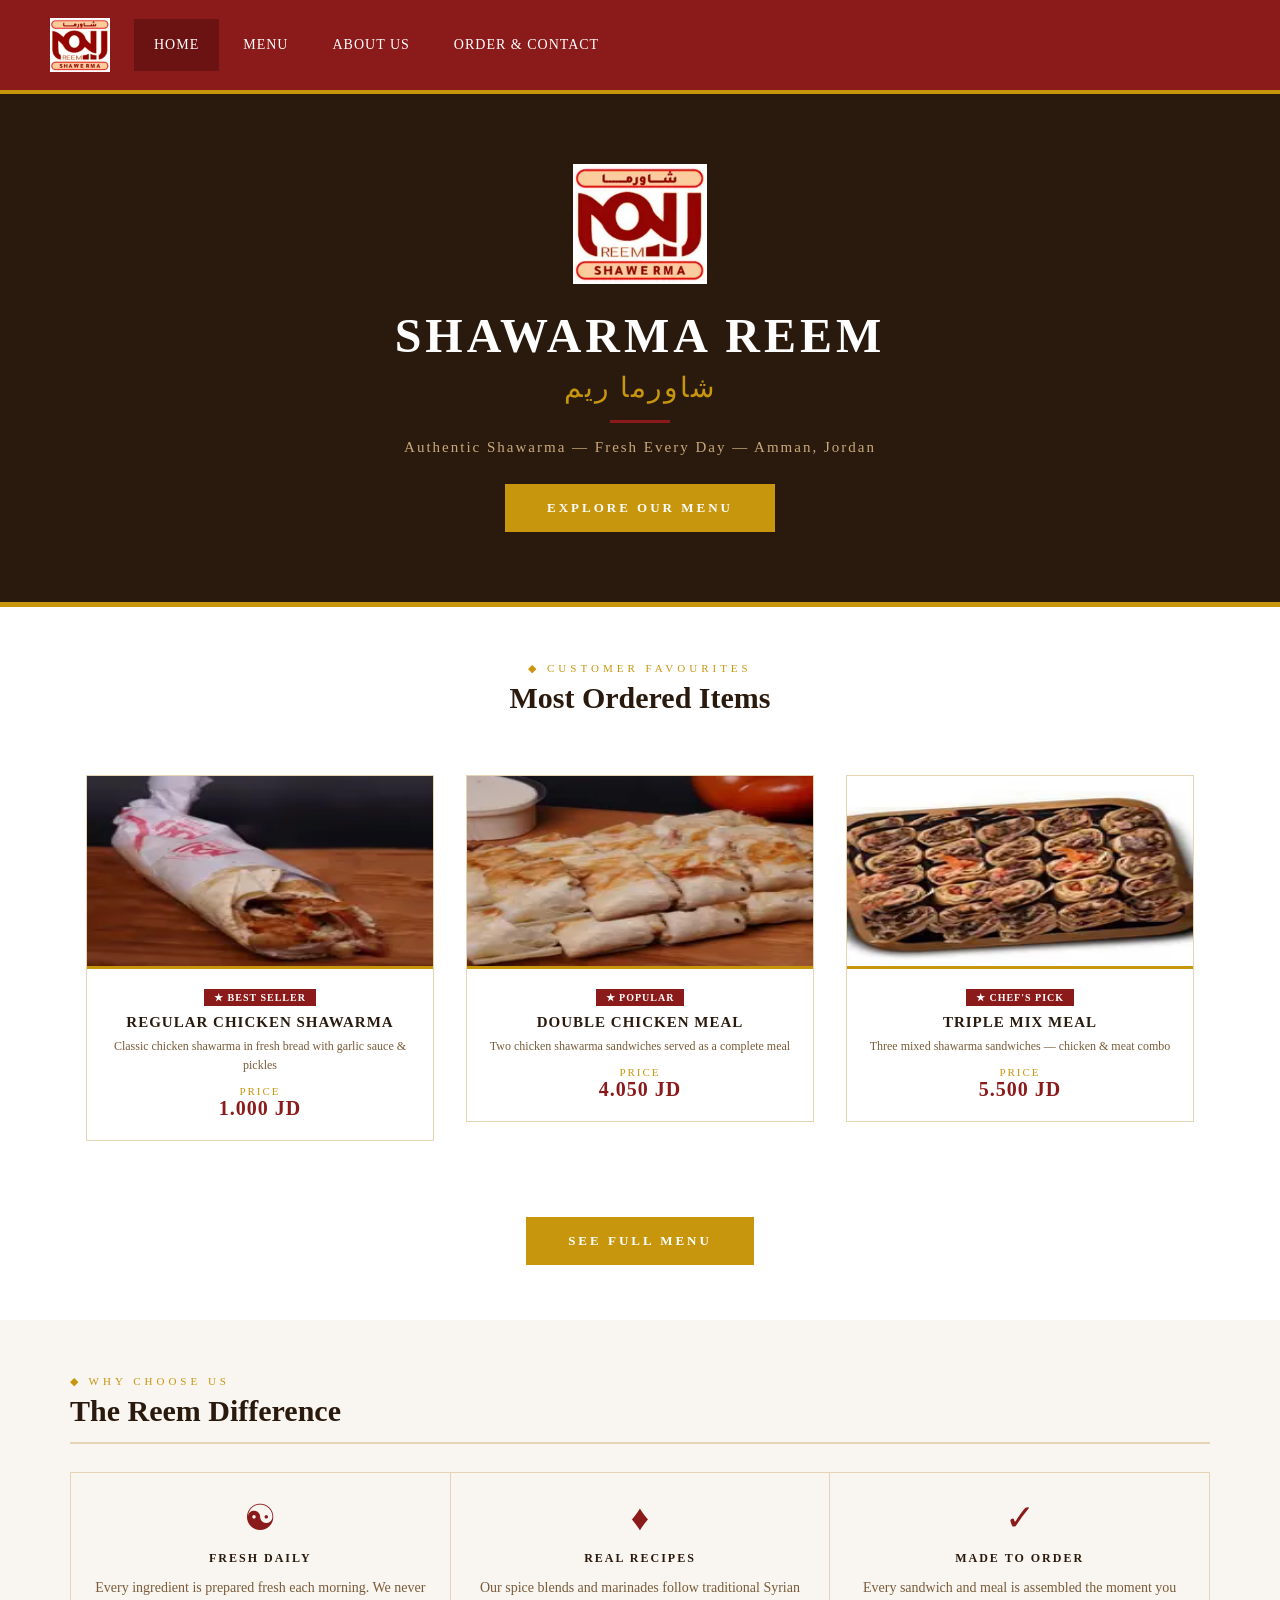
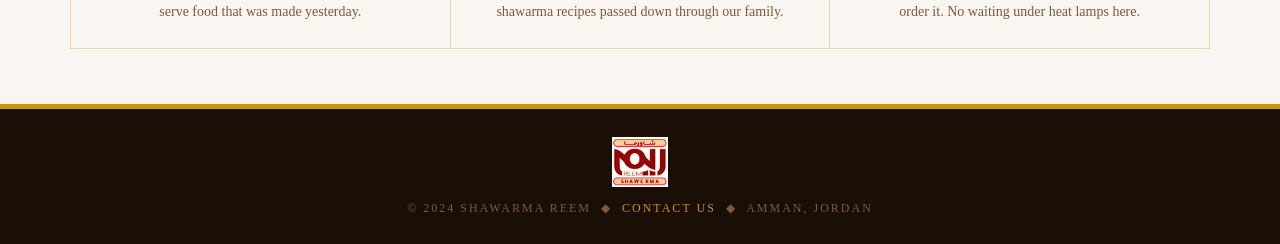
<file: index.html>
<!doctype html>
<html>
  <head>
    <title>Shawarma Reem &mdash; Home</title>
    <link rel="stylesheet" type="text/css" href="styles.css" />
    <link rel="icon" type="image/jpeg" href="images/Title_Logo.jpg" />
  </head>
  <body>
    <!-- NAVBAR -->
    <div id="navbar">
      <ul>
        <li>
          <a href="index.html" class="nav-logo-wrap">
            <img src="images/Shawerma_Reem.webp" alt="Shawarma Reem Logo" />
          </a>
        </li>
        <li><a href="index.html" class="nav-active">Home</a></li>
        <li><a href="menu.html">Menu</a></li>
        <li><a href="about.html">About Us</a></li>
        <li><a href="contact.html">Order &amp; Contact</a></li>
      </ul>
    </div>

    <!-- HERO -->
    <div id="hero">
      <img src="images/Shawerma_Reem.webp" alt="Shawarma Reem Logo" />
      <h1>Shawarma Reem</h1>
      <p class="hero-arabic">شاورما ريم</p>
      <hr class="red-hr" />
      <p class="hero-tagline">
        Authentic Shawarma &mdash; Fresh Every Day &mdash; Amman, Jordan
      </p>
      <a href="menu.html" class="hero-btn">Explore Our Menu</a>
    </div>

    <!-- FEATURED ITEMS -->
    <div class="section-alt">
      <p class="section-label" style="text-align: center">
        &#9670; Customer Favourites
      </p>
      <h2
        class="section-heading"
        style="text-align: center; border: none; margin-bottom: 30px"
      >
        Most Ordered Items
      </h2>

      <table class="menu-grid">
        <tr>
          <!-- Card 1 -->
          <td>
            <div class="card">
              <img
                src="images/Regular_chicken_Shawarma_Sandwich.webp"
                alt="Regular Chicken Shawarma Sandwich"
              />
              <div class="card-body">
                <p class="badge-best">&#9733; Best Seller</p>
                <p class="card-name">Regular Chicken Shawarma</p>
                <p class="card-desc">
                  Classic chicken shawarma in fresh bread with garlic sauce
                  &amp; pickles
                </p>
                <p class="card-price-label">Price</p>
                <p class="card-price">1.000 JD</p>
              </div>
            </div>
          </td>
          <!-- Card 2 -->
          <td>
            <div class="card">
              <img
                src="images/Double_chicken_Meal.webp"
                alt="Double Chicken Meal"
              />
              <div class="card-body">
                <p class="badge-best">&#9733; Popular</p>
                <p class="card-name">Double Chicken Meal</p>
                <p class="card-desc">
                  Two chicken shawarma sandwiches served as a complete meal
                </p>
                <p class="card-price-label">Price</p>
                <p class="card-price">4.050 JD</p>
              </div>
            </div>
          </td>
          <!-- Card 3 -->
          <td>
            <div class="card">
              <img src="images/Triple_Mix_Meal.webp" alt="Triple Mix Meal" />
              <div class="card-body">
                <p class="badge-best">&#9733; Chef&apos;s Pick</p>
                <p class="card-name">Triple Mix Meal</p>
                <p class="card-desc">
                  Three mixed shawarma sandwiches &mdash; chicken &amp; meat
                  combo
                </p>
                <p class="card-price-label">Price</p>
                <p class="card-price">5.500 JD</p>
              </div>
            </div>
          </td>
        </tr>
      </table>

      <p style="text-align: center; margin-top: 32px">
        <a href="menu.html" class="hero-btn">See Full Menu</a>
      </p>
    </div>

    <!-- WHY REEM -->
    <div class="section">
      <p class="section-label">&#9670; Why Choose Us</p>
      <h2 class="section-heading">The Reem Difference</h2>

      <table style="width: 100%; border-collapse: collapse">
        <tr>
          <td
            style="
              width: 33%;
              padding: 24px;
              text-align: center;
              border: 1px solid #e5d5b5;
              vertical-align: top;
            "
          >
            <p style="font-size: 36px; color: #8b1a1a; margin-bottom: 12px">
              &#9775;
            </p>
            <p
              style="
                font-size: 12px;
                letter-spacing: 2px;
                text-transform: uppercase;
                color: #2a1a0e;
                font-weight: bold;
                margin-bottom: 10px;
              "
            >
              Fresh Daily
            </p>
            <p style="font-size: 14px; color: #7a5c3a; line-height: 1.7">
              Every ingredient is prepared fresh each morning. We never serve
              food that was made yesterday.
            </p>
          </td>
          <td
            style="
              width: 33%;
              padding: 24px;
              text-align: center;
              border: 1px solid #e5d5b5;
              vertical-align: top;
            "
          >
            <p style="font-size: 36px; color: #8b1a1a; margin-bottom: 12px">
              &#9830;
            </p>
            <p
              style="
                font-size: 12px;
                letter-spacing: 2px;
                text-transform: uppercase;
                color: #2a1a0e;
                font-weight: bold;
                margin-bottom: 10px;
              "
            >
              Real Recipes
            </p>
            <p style="font-size: 14px; color: #7a5c3a; line-height: 1.7">
              Our spice blends and marinades follow traditional Syrian shawarma
              recipes passed down through our family.
            </p>
          </td>
          <td
            style="
              width: 33%;
              padding: 24px;
              text-align: center;
              border: 1px solid #e5d5b5;
              vertical-align: top;
            "
          >
            <p style="font-size: 36px; color: #8b1a1a; margin-bottom: 12px">
              &#10003;
            </p>
            <p
              style="
                font-size: 12px;
                letter-spacing: 2px;
                text-transform: uppercase;
                color: #2a1a0e;
                font-weight: bold;
                margin-bottom: 10px;
              "
            >
              Made to Order
            </p>
            <p style="font-size: 14px; color: #7a5c3a; line-height: 1.7">
              Every sandwich and meal is assembled the moment you order it. No
              waiting under heat lamps here.
            </p>
          </td>
        </tr>
      </table>
    </div>

    <!-- FOOTER -->
    <div id="footer">
      <img src="images/Shawerma_Reem.webp" alt="Shawarma Reem Logo" /><br />
      <p>
        &copy; 2024 Shawarma Reem &nbsp;&#9670;&nbsp;
        <a href="contact.html">Contact Us</a> &nbsp;&#9670;&nbsp; Amman, Jordan
      </p>
    </div>
  </body>
</html>
</file>
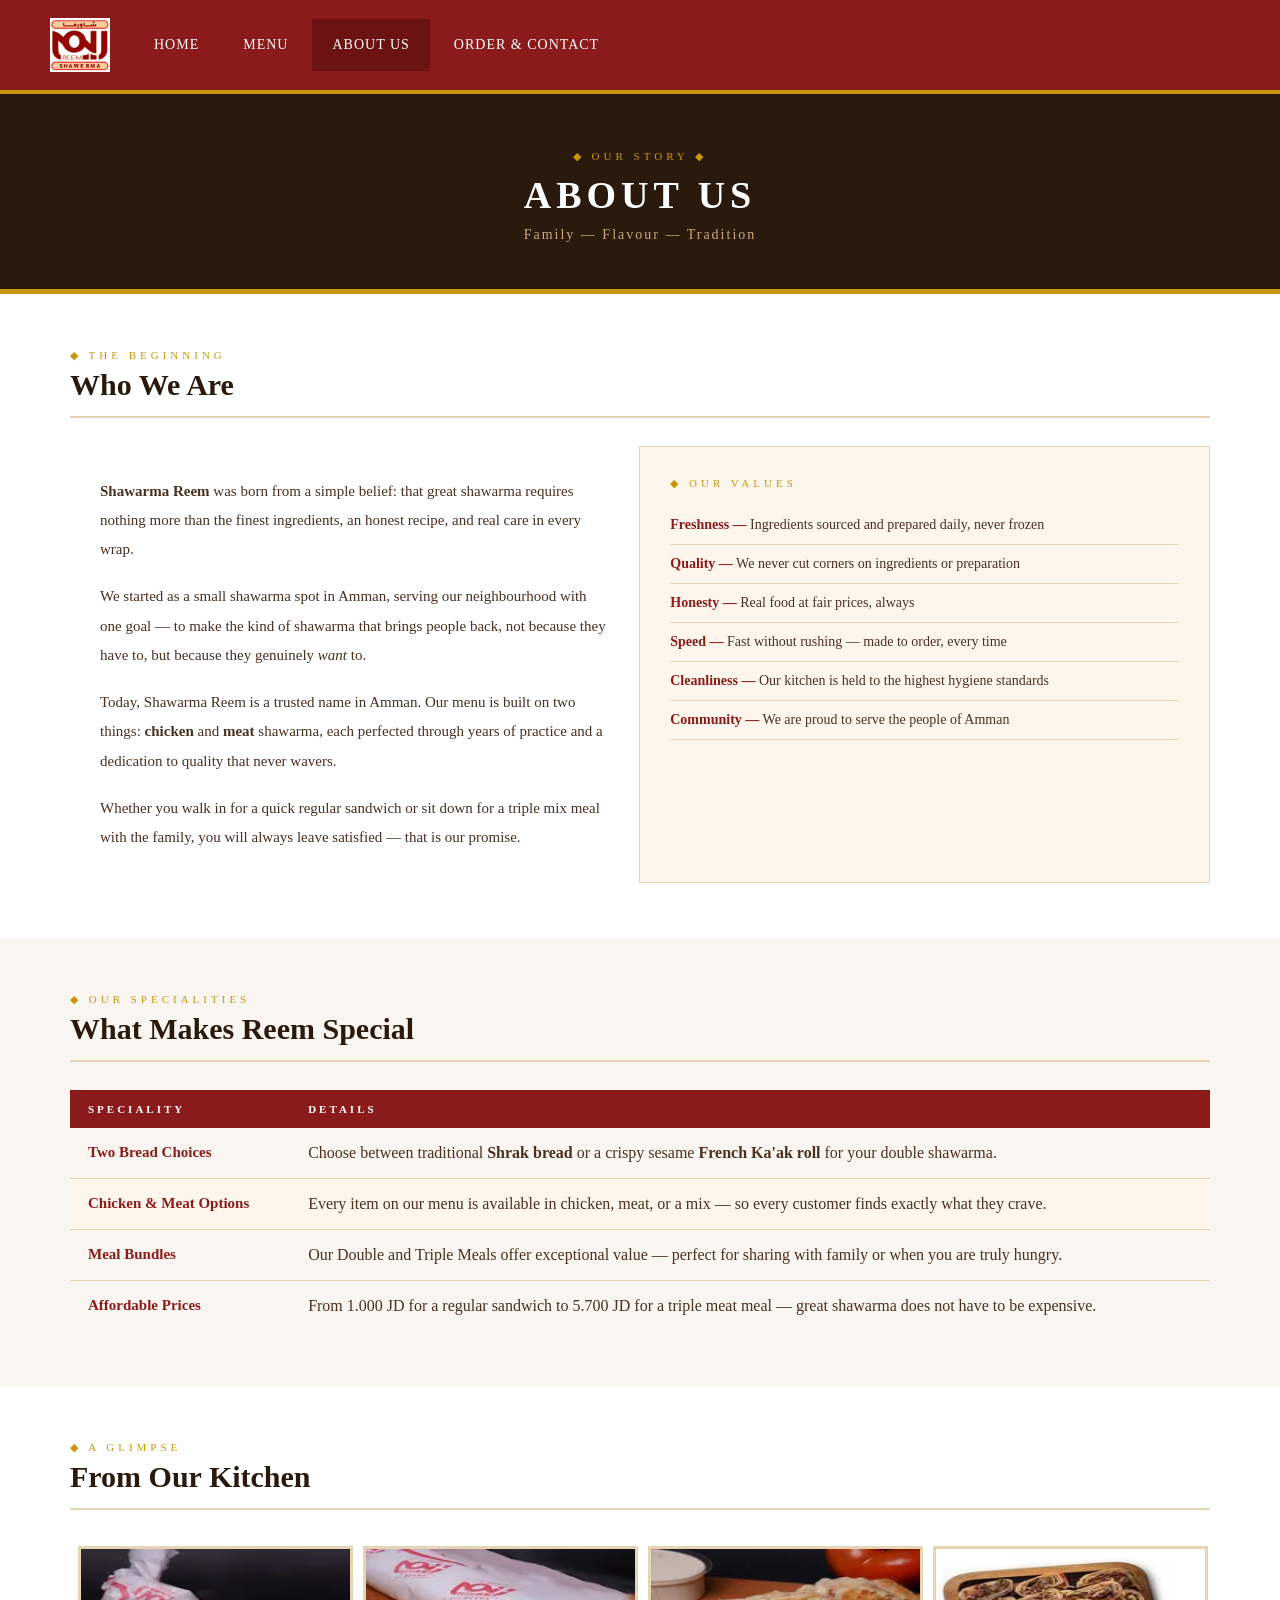
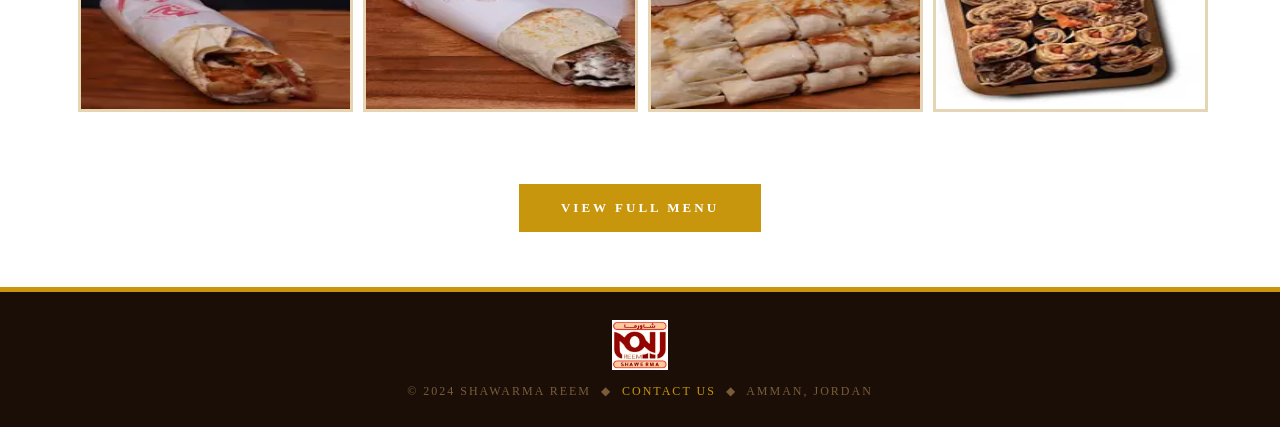
<file: about.html>
<!doctype html>
<html>
  <head>
    <title>Shawarma Reem &mdash; About Us</title>
    <link rel="stylesheet" type="text/css" href="styles.css" />
    <link rel="icon" type="image/jpeg" href="images/Title_Logo.jpg" />
  </head>
  <body>
    <!-- NAVBAR -->
    <div id="navbar">
      <ul>
        <li>
          <a href="index.html" class="nav-logo-wrap">
            <img src="images/Shawerma_Reem.webp" alt="Shawarma Reem Logo" />
          </a>
        </li>
        <li><a href="index.html">Home</a></li>
        <li><a href="menu.html">Menu</a></li>
        <li><a href="about.html" class="nav-active">About Us</a></li>
        <li><a href="contact.html">Order &amp; Contact</a></li>
      </ul>
    </div>

    <!-- PAGE HERO -->
    <div class="page-hero">
      <p
        style="
          font-size: 11px;
          letter-spacing: 4px;
          text-transform: uppercase;
          color: #c8960c;
          margin-bottom: 10px;
        "
      >
        &#9670; Our Story &#9670;
      </p>
      <h1>About Us</h1>
      <p>Family &mdash; Flavour &mdash; Tradition</p>
    </div>

    <!-- STORY -->
    <div class="section-alt">
      <p class="section-label">&#9670; The Beginning</p>
      <h2 class="section-heading">Who We Are</h2>

      <table class="about-split">
        <tr>
          <td>
            <p class="about-text">
              <strong>Shawarma Reem</strong> was born from a simple belief: that
              great shawarma requires nothing more than the finest ingredients,
              an honest recipe, and real care in every wrap.
            </p>
            <br />
            <p class="about-text">
              We started as a small shawarma spot in Amman, serving our
              neighbourhood with one goal &mdash; to make the kind of shawarma
              that brings people back, not because they have to, but because
              they genuinely <em>want</em> to.
            </p>
            <br />
            <p class="about-text">
              Today, Shawarma Reem is a trusted name in Amman. Our menu is built
              on two things: <strong>chicken</strong> and
              <strong>meat</strong> shawarma, each perfected through years of
              practice and a dedication to quality that never wavers.
            </p>
            <br />
            <p class="about-text">
              Whether you walk in for a quick regular sandwich or sit down for a
              triple mix meal with the family, you will always leave satisfied
              &mdash; that is our promise.
            </p>
          </td>
          <td style="background-color: #fdf6ec; border: 1px solid #e5d5b5">
            <p class="section-label" style="margin-bottom: 16px">
              &#9670; Our Values
            </p>
            <ul class="values-list">
              <li>
                <b>Freshness &mdash;</b> Ingredients sourced and prepared daily,
                never frozen
              </li>
              <li>
                <b>Quality &mdash;</b> We never cut corners on ingredients or
                preparation
              </li>
              <li><b>Honesty &mdash;</b> Real food at fair prices, always</li>
              <li>
                <b>Speed &mdash;</b> Fast without rushing &mdash; made to order,
                every time
              </li>
              <li>
                <b>Cleanliness &mdash;</b> Our kitchen is held to the highest
                hygiene standards
              </li>
              <li>
                <b>Community &mdash;</b> We are proud to serve the people of
                Amman
              </li>
            </ul>
          </td>
        </tr>
      </table>
    </div>

    <!-- WHAT WE OFFER -->
    <div class="section">
      <p class="section-label">&#9670; Our Specialities</p>
      <h2 class="section-heading">What Makes Reem Special</h2>

      <table style="width: 100%; border-collapse: collapse">
        <thead>
          <tr>
            <th
              style="
                background-color: #8b1a1a;
                color: #fff;
                padding: 13px 18px;
                text-align: left;
                font-size: 11px;
                letter-spacing: 3px;
                text-transform: uppercase;
              "
            >
              Speciality
            </th>
            <th
              style="
                background-color: #8b1a1a;
                color: #fff;
                padding: 13px 18px;
                text-align: left;
                font-size: 11px;
                letter-spacing: 3px;
                text-transform: uppercase;
              "
            >
              Details
            </th>
          </tr>
        </thead>
        <tbody>
          <tr>
            <td
              style="
                padding: 16px 18px;
                border-bottom: 1px solid #e5d5b5;
                font-weight: bold;
                color: #8b1a1a;
                font-size: 15px;
              "
            >
              Two Bread Choices
            </td>
            <td
              style="
                padding: 16px 18px;
                border-bottom: 1px solid #e5d5b5;
                color: #4a3020;
              "
            >
              Choose between traditional <strong>Shrak bread</strong> or a
              crispy sesame <strong>French Ka&apos;ak roll</strong> for your
              double shawarma.
            </td>
          </tr>
          <tr>
            <td
              style="
                padding: 16px 18px;
                border-bottom: 1px solid #e5d5b5;
                background-color: #fdf6ec;
                font-weight: bold;
                color: #8b1a1a;
                font-size: 15px;
              "
            >
              Chicken &amp; Meat Options
            </td>
            <td
              style="
                padding: 16px 18px;
                border-bottom: 1px solid #e5d5b5;
                background-color: #fdf6ec;
                color: #4a3020;
              "
            >
              Every item on our menu is available in chicken, meat, or a mix
              &mdash; so every customer finds exactly what they crave.
            </td>
          </tr>
          <tr>
            <td
              style="
                padding: 16px 18px;
                border-bottom: 1px solid #e5d5b5;
                font-weight: bold;
                color: #8b1a1a;
                font-size: 15px;
              "
            >
              Meal Bundles
            </td>
            <td
              style="
                padding: 16px 18px;
                border-bottom: 1px solid #e5d5b5;
                color: #4a3020;
              "
            >
              Our Double and Triple Meals offer exceptional value &mdash;
              perfect for sharing with family or when you are truly hungry.
            </td>
          </tr>
          <tr>
            <td
              style="
                padding: 16px 18px;
                font-weight: bold;
                color: #8b1a1a;
                font-size: 15px;
              "
            >
              Affordable Prices
            </td>
            <td style="padding: 16px 18px; color: #4a3020">
              From 1.000 JD for a regular sandwich to 5.700 JD for a triple meat
              meal &mdash; great shawarma does not have to be expensive.
            </td>
          </tr>
        </tbody>
      </table>
    </div>

    <!-- GALLERY ROW -->
    <div class="section-alt">
      <p class="section-label">&#9670; A Glimpse</p>
      <h2 class="section-heading">From Our Kitchen</h2>

      <table style="width: 100%; border-collapse: collapse">
        <tr>
          <td style="padding: 8px; width: 25%">
            <img
              src="images/Regular_chicken_Shawarma_Sandwich.webp"
              alt="Chicken Shawarma"
              style="width: 100%; height: 160px; border: 3px solid #e5d5b5"
            />
          </td>
          <td style="padding: 8px; width: 25%">
            <img
              src="images/Double_Shrak_Meat_Sandwich.webp"
              alt="Meat Sandwich"
              style="width: 100%; height: 160px; border: 3px solid #e5d5b5"
            />
          </td>
          <td style="padding: 8px; width: 25%">
            <img
              src="images/Triple_chicken_Meal.webp"
              alt="Triple Chicken Meal"
              style="width: 100%; height: 160px; border: 3px solid #e5d5b5"
            />
          </td>
          <td style="padding: 8px; width: 25%">
            <img
              src="images/Double_Mix_Meal.webp"
              alt="Mix Meal"
              style="width: 100%; height: 160px; border: 3px solid #e5d5b5"
            />
          </td>
        </tr>
      </table>

      <p style="text-align: center; margin-top: 32px">
        <a href="menu.html" class="hero-btn">View Full Menu</a>
      </p>
    </div>

    <!-- FOOTER -->
    <div id="footer">
      <img src="images/Shawerma_Reem.webp" alt="Shawarma Reem Logo" /><br />
      <p>
        &copy; 2024 Shawarma Reem &nbsp;&#9670;&nbsp;
        <a href="contact.html">Contact Us</a> &nbsp;&#9670;&nbsp; Amman, Jordan
      </p>
    </div>
  </body>
</html>
</file>
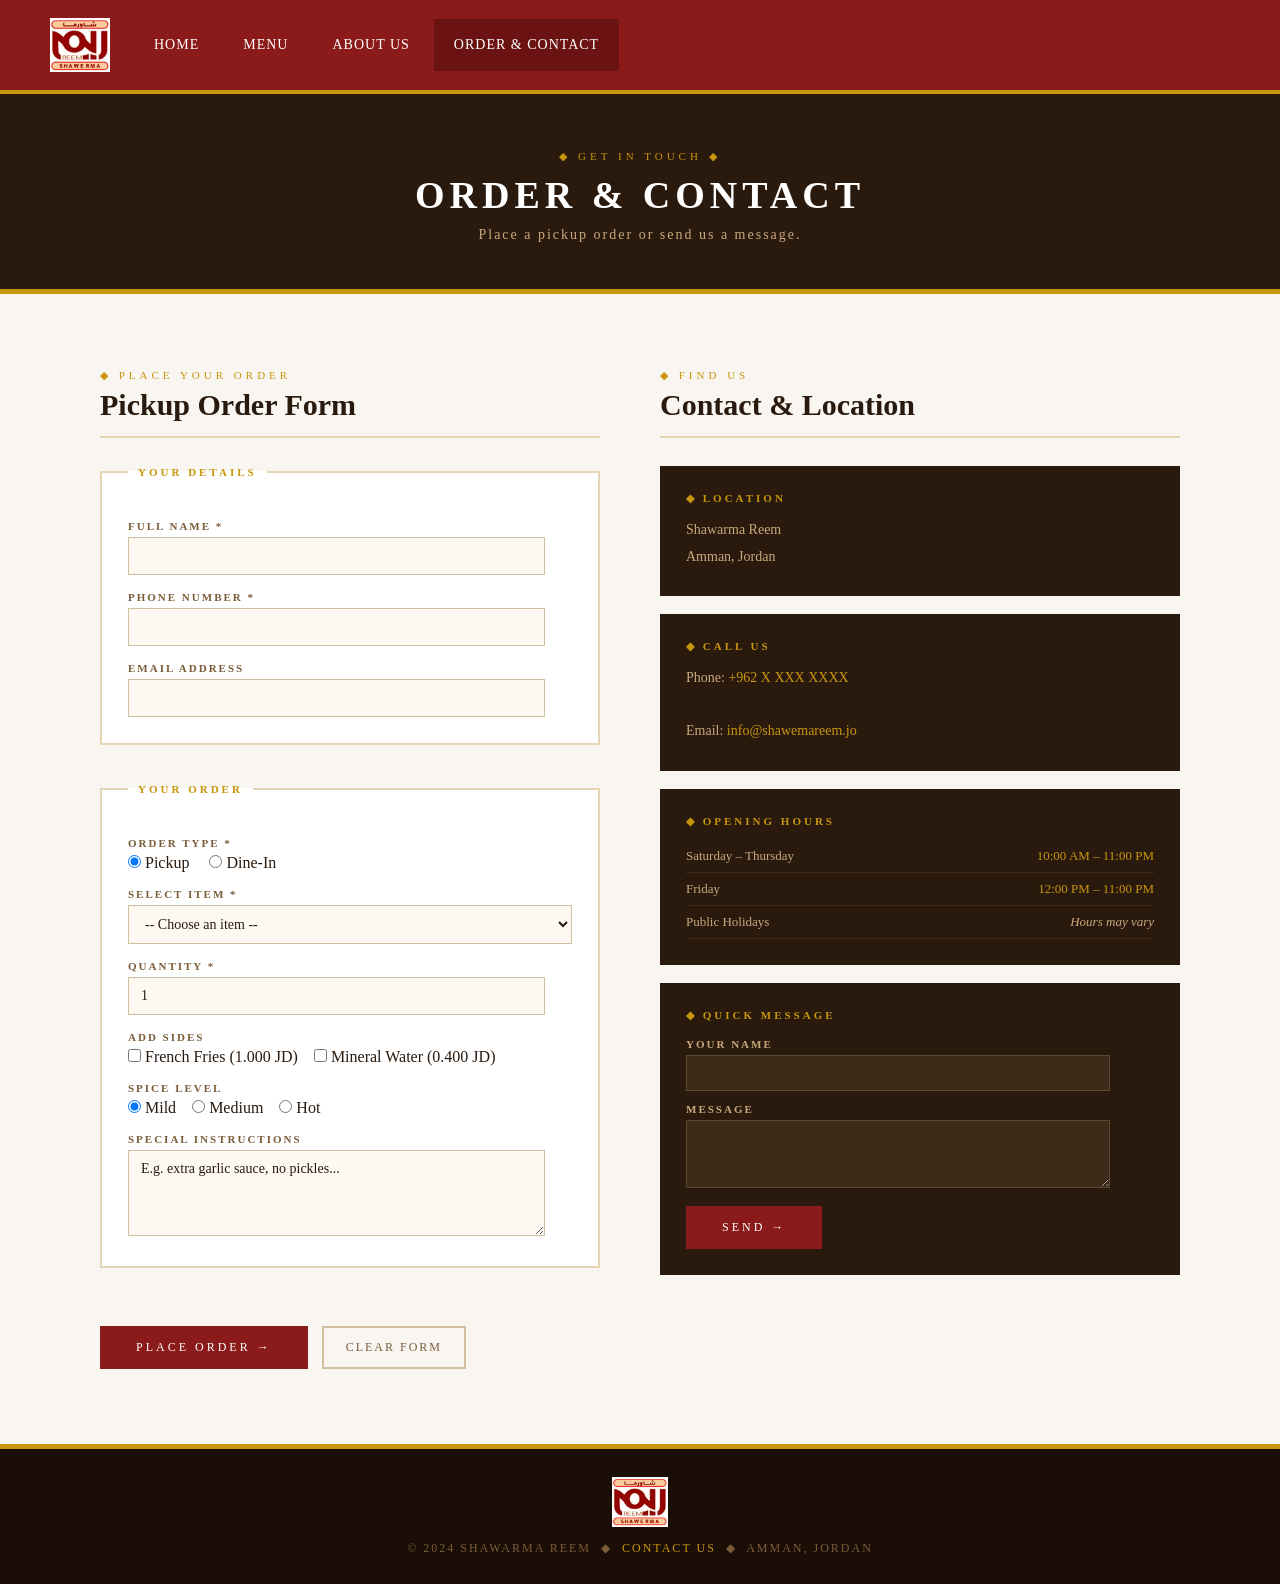
<file: contact.html>
<!doctype html>
<html>
  <head>
    <title>Shawarma Reem &mdash; Order &amp; Contact</title>
    <link rel="stylesheet" type="text/css" href="styles.css" />
    <link rel="icon" type="image/jpeg" href="images/Title_Logo.jpg" />
  </head>
  <body>
    <!-- NAVBAR -->
    <div id="navbar">
      <ul>
        <li>
          <a href="index.html" class="nav-logo-wrap">
            <img src="images/Shawerma_Reem.webp" alt="Shawarma Reem Logo" />
          </a>
        </li>
        <li><a href="index.html">Home</a></li>
        <li><a href="menu.html">Menu</a></li>
        <li><a href="about.html">About Us</a></li>
        <li>
          <a href="contact.html" class="nav-active">Order &amp; Contact</a>
        </li>
      </ul>
    </div>

    <!-- PAGE HERO -->
    <div class="page-hero">
      <p
        style="
          font-size: 11px;
          letter-spacing: 4px;
          text-transform: uppercase;
          color: #c8960c;
          margin-bottom: 10px;
        "
      >
        &#9670; Get In Touch &#9670;
      </p>
      <h1>Order &amp; Contact</h1>
      <p>Place a pickup order or send us a message.</p>
    </div>

    <!-- MAIN CONTENT -->
    <div class="section">
      <table class="contact-split">
        <tr>
          <!-- ORDER FORM -->
          <td style="padding-right: 40px">
            <p class="section-label">&#9670; Place Your Order</p>
            <h2 class="section-heading">Pickup Order Form</h2>

            <form action="#" method="post">
              <fieldset class="form-fieldset">
                <legend class="form-legend">Your Details</legend>

                <label class="form-label" for="fname">Full Name *</label>
                <input
                  class="form-input"
                  type="text"
                  id="fname"
                  name="full_name"
                  maxlength="60"
                  required="required"
                />

                <label class="form-label" for="phone">Phone Number *</label>
                <input
                  class="form-input"
                  type="text"
                  id="phone"
                  name="phone"
                  maxlength="15"
                  required="required"
                />

                <label class="form-label" for="email">Email Address</label>
                <input
                  class="form-input"
                  type="email"
                  id="email"
                  name="email"
                />
              </fieldset>

              <br />

              <fieldset class="form-fieldset">
                <legend class="form-legend">Your Order</legend>

                <label class="form-label">Order Type *</label>
                <input type="radio" name="order_type" value="pickup" checked />
                Pickup &nbsp;&nbsp;&nbsp;
                <input type="radio" name="order_type" value="dine_in" /> Dine-In

                <label class="form-label" for="main_item">Select Item *</label>
                <select
                  class="form-select"
                  id="main_item"
                  name="main_item"
                  size="1"
                >
                  <option value="">-- Choose an item --</option>
                  <optgroup label="--- Sandwiches ---">
                    <option value="reg_chicken">
                      Regular Chicken Shawarma &mdash; 1.000 JD
                    </option>
                    <option value="reg_meat">
                      Regular Meat Shawarma &mdash; 1.250 JD
                    </option>
                    <option value="shrak_chicken">
                      Double Shrak Chicken &mdash; 1.800 JD
                    </option>
                    <option value="shrak_meat">
                      Double Shrak Meat &mdash; 2.200 JD
                    </option>
                    <option value="kaak_chicken">
                      Double French Ka&apos;ak Chicken &mdash; 1.800 JD
                    </option>
                    <option value="kaak_meat">
                      Double French Ka&apos;ak Meat &mdash; 2.200 JD
                    </option>
                  </optgroup>
                  <optgroup label="--- Meals ---">
                    <option value="dbl_chicken">
                      Double Chicken Meal &mdash; 4.050 JD
                    </option>
                    <option value="dbl_meat">
                      Double Meat Meal &mdash; 4.500 JD
                    </option>
                    <option value="dbl_mix">
                      Double Mix Meal &mdash; 4.400 JD
                    </option>
                    <option value="tri_chicken">
                      Triple Chicken Meal &mdash; 5.400 JD
                    </option>
                    <option value="tri_meat">
                      Triple Meat Meal &mdash; 5.700 JD
                    </option>
                    <option value="tri_mix">
                      Triple Mix Meal &mdash; 5.500 JD
                    </option>
                  </optgroup>
                  <optgroup label="--- Sides &amp; Drinks ---">
                    <option value="fries">French Fries &mdash; 1.000 JD</option>
                    <option value="water">
                      Mineral Water &mdash; 0.400 JD
                    </option>
                  </optgroup>
                </select>

                <label class="form-label" for="qty">Quantity *</label>
                <input
                  class="form-input"
                  type="number"
                  id="qty"
                  name="quantity"
                  min="1"
                  max="30"
                  value="1"
                />

                <label class="form-label">Add Sides</label>
                <input type="checkbox" name="side" value="fries" /> French Fries
                (1.000 JD) &nbsp;&nbsp;
                <input type="checkbox" name="side" value="water" /> Mineral
                Water (0.400 JD)

                <label class="form-label">Spice Level</label>
                <input type="radio" name="spice" value="mild" checked /> Mild
                &nbsp;&nbsp;
                <input type="radio" name="spice" value="medium" /> Medium
                &nbsp;&nbsp; <input type="radio" name="spice" value="hot" /> Hot

                <label class="form-label" for="notes"
                  >Special Instructions</label
                >
                <textarea
                  class="form-textarea"
                  id="notes"
                  name="notes"
                  rows="4"
                  cols="40"
                >
E.g. extra garlic sauce, no pickles...</textarea
                >
              </fieldset>

              <br />
              <input
                class="form-submit"
                type="submit"
                value="Place Order &rarr;"
              />
              <input class="form-reset" type="reset" value="Clear Form" />
            </form>
          </td>

          <!-- CONTACT INFO -->
          <td style="padding-left: 20px">
            <p class="section-label">&#9670; Find Us</p>
            <h2 class="section-heading">Contact &amp; Location</h2>

            <div class="info-box">
              <h3>&#9670; Location</h3>
              <p>
                Shawarma Reem<br />
                Amman, Jordan
              </p>
            </div>

            <div class="info-box">
              <h3>&#9670; Call Us</h3>
              <p>
                Phone: <a href="tel:+96200000000">+962 X XXX XXXX</a
                ><br /><br />
                Email:
                <a href="mailto:info@shawemareem.jo">info@shawemareem.jo</a>
              </p>
            </div>

            <div class="info-box">
              <h3>&#9670; Opening Hours</h3>
              <table class="hours-table">
                <tr>
                  <td>Saturday &ndash; Thursday</td>
                  <td style="text-align: right; color: #c8960c">
                    10:00 AM &ndash; 11:00 PM
                  </td>
                </tr>
                <tr>
                  <td>Friday</td>
                  <td style="text-align: right; color: #c8960c">
                    12:00 PM &ndash; 11:00 PM
                  </td>
                </tr>
                <tr>
                  <td>Public Holidays</td>
                  <td style="text-align: right; color: #c9a87c">
                    <em>Hours may vary</em>
                  </td>
                </tr>
              </table>
            </div>

            <div class="info-box">
              <h3>&#9670; Quick Message</h3>
              <form action="#" method="post">
                <label class="form-label" style="color: #c9a87c"
                  >Your Name</label
                >
                <input
                  type="text"
                  name="msg_name"
                  style="
                    width: 85%;
                    padding: 9px 12px;
                    border: 1px solid #5a4a30;
                    background-color: #3d2a18;
                    font-family: Georgia, serif;
                    font-size: 14px;
                    color: #f5e6c8;
                  "
                />

                <label
                  class="form-label"
                  style="color: #c9a87c; margin-top: 12px"
                  >Message</label
                >
                <textarea
                  name="message"
                  rows="3"
                  cols="30"
                  style="
                    width: 85%;
                    padding: 9px 12px;
                    border: 1px solid #5a4a30;
                    background-color: #3d2a18;
                    font-family: Georgia, serif;
                    font-size: 14px;
                    color: #f5e6c8;
                  "
                ></textarea>

                <br />
                <input
                  class="form-submit"
                  type="submit"
                  value="Send &rarr;"
                  style="margin-top: 14px"
                />
              </form>
            </div>
          </td>
        </tr>
      </table>
    </div>

    <!-- FOOTER -->
    <div id="footer">
      <img src="images/Shawerma_Reem.webp" alt="Shawarma Reem Logo" /><br />
      <p>
        &copy; 2024 Shawarma Reem &nbsp;&#9670;&nbsp;
        <a href="contact.html">Contact Us</a> &nbsp;&#9670;&nbsp; Amman, Jordan
      </p>
    </div>
  </body>
</html>
</file>
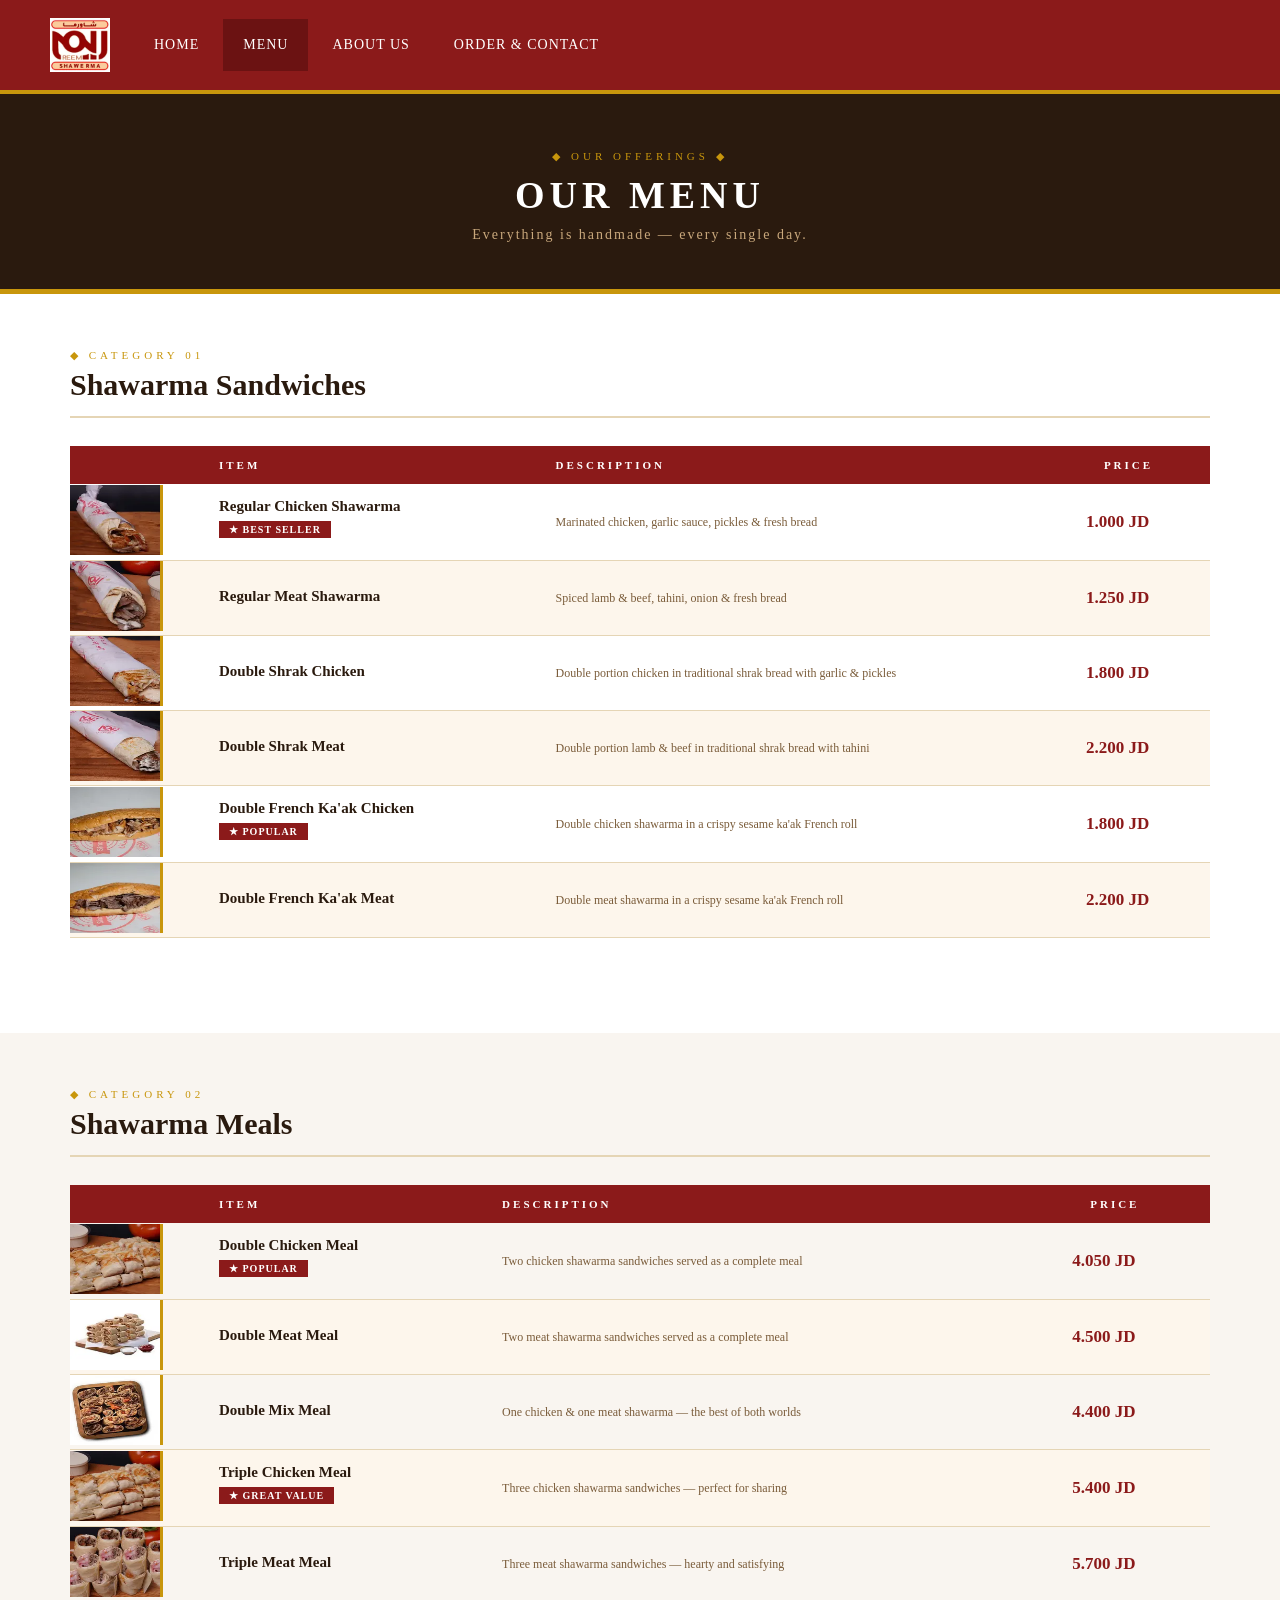
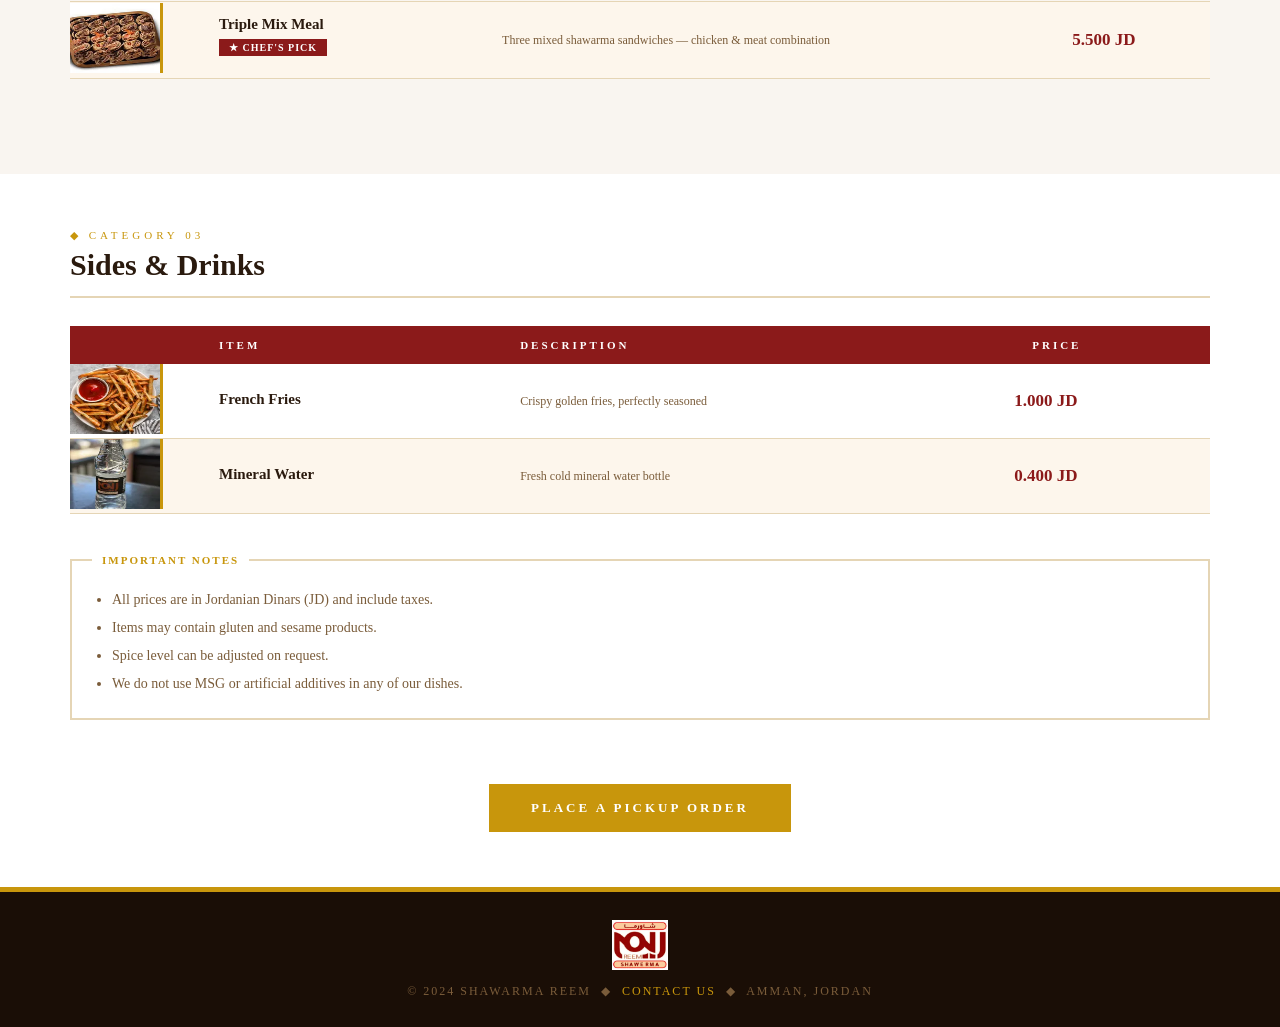
<file: menu.html>
<!doctype html>
<html>
  <head>
    <title>Shawarma Reem &mdash; Menu</title>
    <link rel="stylesheet" type="text/css" href="styles.css" />
    <link rel="icon" type="image/jpeg" href="images/Title_Logo.jpg" />
  </head>
  <body>
    <!-- NAVBAR -->
    <div id="navbar">
      <ul>
        <li>
          <a href="index.html" class="nav-logo-wrap">
            <img src="images/Shawerma_Reem.webp" alt="Shawarma Reem Logo" />
          </a>
        </li>
        <li><a href="index.html">Home</a></li>
        <li><a href="menu.html" class="nav-active">Menu</a></li>
        <li><a href="about.html">About Us</a></li>
        <li><a href="contact.html">Order &amp; Contact</a></li>
      </ul>
    </div>

    <!-- PAGE HERO -->
    <div class="page-hero">
      <p
        style="
          font-size: 11px;
          letter-spacing: 4px;
          text-transform: uppercase;
          color: #c8960c;
          margin-bottom: 10px;
        "
      >
        &#9670; Our Offerings &#9670;
      </p>
      <h1>Our Menu</h1>
      <p>Everything is handmade &mdash; every single day.</p>
    </div>

    <!-- SANDWICHES -->
    <div class="section-alt">
      <p class="section-label">&#9670; Category 01</p>
      <h2 class="section-heading">Shawarma Sandwiches</h2>

      <table class="full-menu-table">
        <thead>
          <tr>
            <th style="width: 95px"></th>
            <th>Item</th>
            <th>Description</th>
            <th>Price</th>
          </tr>
        </thead>
        <tbody>
          <tr>
            <td>
              <img
                src="images/Regular_chicken_Shawarma_Sandwich.webp"
                alt="Regular Chicken Shawarma Sandwich"
                class="menu-img"
              />
            </td>
            <td class="txt">
              <p class="item-name">Regular Chicken Shawarma</p>
              <span class="badge-best">&#9733; Best Seller</span>
            </td>
            <td class="txt">
              <p class="item-desc">
                Marinated chicken, garlic sauce, pickles &amp; fresh bread
              </p>
            </td>
            <td class="price-cell">1.000 JD</td>
          </tr>
          <tr>
            <td>
              <img
                src="images/Regular_Meat_Shawarma_Sandwich.webp"
                alt="Regular Meat Shawarma Sandwich"
                class="menu-img"
              />
            </td>
            <td class="txt"><p class="item-name">Regular Meat Shawarma</p></td>
            <td class="txt">
              <p class="item-desc">
                Spiced lamb &amp; beef, tahini, onion &amp; fresh bread
              </p>
            </td>
            <td class="price-cell">1.250 JD</td>
          </tr>
          <tr>
            <td>
              <img
                src="images/Double_Shrak_chicken_Sandwich.webp"
                alt="Double Shrak Chicken Sandwich"
                class="menu-img"
              />
            </td>
            <td class="txt">
              <p class="item-name">Double Shrak Chicken</p>
            </td>
            <td class="txt">
              <p class="item-desc">
                Double portion chicken in traditional shrak bread with garlic
                &amp; pickles
              </p>
            </td>
            <td class="price-cell">1.800 JD</td>
          </tr>
          <tr>
            <td>
              <img
                src="images/Double_Shrak_Meat_Sandwich.webp"
                alt="Double Shrak Meat Sandwich"
                class="menu-img"
              />
            </td>
            <td class="txt"><p class="item-name">Double Shrak Meat</p></td>
            <td class="txt">
              <p class="item-desc">
                Double portion lamb &amp; beef in traditional shrak bread with
                tahini
              </p>
            </td>
            <td class="price-cell">2.200 JD</td>
          </tr>
          <tr>
            <td>
              <img
                src="images/Double_French_Kaak_chicken_Sandwich.webp"
                alt="Double French Kaak Chicken Sandwich"
                class="menu-img"
              />
            </td>
            <td class="txt">
              <p class="item-name">Double French Ka&apos;ak Chicken</p>
              <span class="badge-best">&#9733; Popular</span>
            </td>
            <td class="txt">
              <p class="item-desc">
                Double chicken shawarma in a crispy sesame ka&apos;ak French
                roll
              </p>
            </td>
            <td class="price-cell">1.800 JD</td>
          </tr>
          <tr>
            <td>
              <img
                src="images/Double_French_Kaak_Meat_Sandwich.webp"
                alt="Double French Kaak Meat Sandwich"
                class="menu-img"
              />
            </td>
            <td class="txt">
              <p class="item-name">Double French Ka&apos;ak Meat</p>
            </td>
            <td class="txt">
              <p class="item-desc">
                Double meat shawarma in a crispy sesame ka&apos;ak French roll
              </p>
            </td>
            <td class="price-cell">2.200 JD</td>
          </tr>
        </tbody>
      </table>
    </div>

    <!-- MEALS -->
    <div class="section">
      <p class="section-label">&#9670; Category 02</p>
      <h2 class="section-heading">Shawarma Meals</h2>

      <table class="full-menu-table">
        <thead>
          <tr>
            <th style="width: 95px"></th>
            <th>Item</th>
            <th>Description</th>
            <th>Price</th>
          </tr>
        </thead>
        <tbody>
          <tr>
            <td>
              <img
                src="images/Double_chicken_Meal.webp"
                alt="Double Chicken Meal"
                class="menu-img"
              />
            </td>
            <td class="txt">
              <p class="item-name">Double Chicken Meal</p>
              <span class="badge-best">&#9733; Popular</span>
            </td>
            <td class="txt">
              <p class="item-desc">
                Two chicken shawarma sandwiches served as a complete meal
              </p>
            </td>
            <td class="price-cell">4.050 JD</td>
          </tr>
          <tr>
            <td>
              <img
                src="images/Double_Meat_Meal.webp"
                alt="Double Meat Meal"
                class="menu-img"
              />
            </td>
            <td class="txt"><p class="item-name">Double Meat Meal</p></td>
            <td class="txt">
              <p class="item-desc">
                Two meat shawarma sandwiches served as a complete meal
              </p>
            </td>
            <td class="price-cell">4.500 JD</td>
          </tr>
          <tr>
            <td>
              <img
                src="images/Double_Mix_Meal.webp"
                alt="Double Mix Meal"
                class="menu-img"
              />
            </td>
            <td class="txt"><p class="item-name">Double Mix Meal</p></td>
            <td class="txt">
              <p class="item-desc">
                One chicken &amp; one meat shawarma &mdash; the best of both
                worlds
              </p>
            </td>
            <td class="price-cell">4.400 JD</td>
          </tr>
          <tr>
            <td>
              <img
                src="images/Triple_chicken_Meal.webp"
                alt="Triple Chicken Meal"
                class="menu-img"
              />
            </td>
            <td class="txt">
              <p class="item-name">Triple Chicken Meal</p>
              <span class="badge-best">&#9733; Great Value</span>
            </td>
            <td class="txt">
              <p class="item-desc">
                Three chicken shawarma sandwiches &mdash; perfect for sharing
              </p>
            </td>
            <td class="price-cell">5.400 JD</td>
          </tr>
          <tr>
            <td>
              <img
                src="images/Triple_Meat_Meal.webp"
                alt="Triple Meat Meal"
                class="menu-img"
              />
            </td>
            <td class="txt"><p class="item-name">Triple Meat Meal</p></td>
            <td class="txt">
              <p class="item-desc">
                Three meat shawarma sandwiches &mdash; hearty and satisfying
              </p>
            </td>
            <td class="price-cell">5.700 JD</td>
          </tr>
          <tr>
            <td>
              <img
                src="images/Triple_Mix_Meal.webp"
                alt="Triple Mix Meal"
                class="menu-img"
              />
            </td>
            <td class="txt">
              <p class="item-name">Triple Mix Meal</p>
              <span class="badge-best">&#9733; Chef&apos;s Pick</span>
            </td>
            <td class="txt">
              <p class="item-desc">
                Three mixed shawarma sandwiches &mdash; chicken &amp; meat
                combination
              </p>
            </td>
            <td class="price-cell">5.500 JD</td>
          </tr>
        </tbody>
      </table>
    </div>

    <!-- SIDES & DRINKS -->
    <div class="section-alt">
      <p class="section-label">&#9670; Category 03</p>
      <h2 class="section-heading">Sides &amp; Drinks</h2>

      <table class="full-menu-table">
        <thead>
          <tr>
            <th style="width: 95px"></th>
            <th>Item</th>
            <th>Description</th>
            <th>Price</th>
          </tr>
        </thead>
        <tbody>
          <tr>
            <td>
              <img
                src="images/french_fries.webp"
                alt="French Fries"
                class="menu-img"
              />
            </td>
            <td class="txt"><p class="item-name">French Fries</p></td>
            <td class="txt">
              <p class="item-desc">Crispy golden fries, perfectly seasoned</p>
            </td>
            <td class="price-cell">1.000 JD</td>
          </tr>
          <tr>
            <td>
              <img
                src="images/Mineral_Water.webp"
                alt="Mineral Water"
                class="menu-img"
              />
            </td>
            <td class="txt"><p class="item-name">Mineral Water</p></td>
            <td class="txt">
              <p class="item-desc">Fresh cold mineral water bottle</p>
            </td>
            <td class="price-cell">0.400 JD</td>
          </tr>
        </tbody>
      </table>

      <!-- NOTES -->
      <fieldset
        style="border: 2px solid #e5d5b5; padding: 20px; margin-top: 10px"
      >
        <legend
          style="
            font-size: 11px;
            letter-spacing: 2px;
            text-transform: uppercase;
            color: #c8960c;
            padding: 0 10px;
            font-weight: bold;
          "
        >
          Important Notes
        </legend>
        <ul
          style="
            color: #7a5c3a;
            font-size: 14px;
            padding-left: 20px;
            line-height: 2;
          "
        >
          <li>All prices are in Jordanian Dinars (JD) and include taxes.</li>
          <li>Items may contain gluten and sesame products.</li>
          <li>Spice level can be adjusted on request.</li>
          <li>
            We do not use MSG or artificial additives in any of our dishes.
          </li>
        </ul>
      </fieldset>

      <p style="text-align: center; margin-top: 36px">
        <a href="contact.html" class="hero-btn">Place a Pickup Order</a>
      </p>
    </div>

    <!-- FOOTER -->
    <div id="footer">
      <img src="images/Shawerma_Reem.webp" alt="Shawarma Reem Logo" /><br />
      <p>
        &copy; 2024 Shawarma Reem &nbsp;&#9670;&nbsp;
        <a href="contact.html">Contact Us</a> &nbsp;&#9670;&nbsp; Amman, Jordan
      </p>
    </div>
  </body>
</html>
</file>
<file: styles.css>
/* ===== RESET ===== */
* {
    margin: 0;
    padding: 0;
}

body {
    font-family: Georgia, serif;
    background-color: #f9f5f0;
    color: #2a1a0e;
}

/* ===== NAVBAR ===== */
#navbar {
    background-color: #8b1a1a;
    padding: 0 30px;
    border-bottom: 4px solid #c8960c;
}

#navbar ul {
    list-style-type: none;
    padding: 0;
    margin: 0;
}

#navbar li {
    display: inline;
}

#navbar a {
    color: #fff;
    text-decoration: none;
    padding: 18px 20px;
    font-size: 14px;
    letter-spacing: 1px;
    text-transform: uppercase;
    font-family: Georgia, serif;
    display: inline-block;
}

#navbar a:hover {
    background-color: #c8960c;
    color: #fff;
}

.nav-active {
    background-color: #6b1212;
}

.nav-logo-wrap {
    display: inline-block;
    padding: 6px 20px 6px 0;
    vertical-align: middle;
}

.nav-logo-wrap img {
    height: 54px;
    width: auto;
    vertical-align: middle;
}

/* ===== HERO ===== */
#hero {
    background-color: #2a1a0e;
    text-align: center;
    padding: 70px 40px;
    border-bottom: 5px solid #c8960c;
}

#hero img {
    height: 120px;
    width: auto;
    margin-bottom: 20px;
}

#hero h1 {
    font-size: 48px;
    color: #fff;
    letter-spacing: 4px;
    text-transform: uppercase;
}

.hero-arabic {
    font-size: 28px;
    color: #c8960c;
    margin-top: 8px;
    letter-spacing: 2px;
}

.hero-tagline {
    color: #c9a87c;
    font-size: 15px;
    margin-top: 14px;
    letter-spacing: 2px;
}

.hero-btn {
    display: inline-block;
    background-color: #c8960c;
    color: #fff;
    text-decoration: none;
    padding: 14px 40px;
    font-size: 13px;
    letter-spacing: 3px;
    text-transform: uppercase;
    font-weight: bold;
    margin-top: 28px;
    border: 2px solid #c8960c;
    font-family: Georgia, serif;
}

.hero-btn:hover {
    background-color: #8b1a1a;
    border-color: #8b1a1a;
}

/* ===== PAGE SUB-HERO ===== */
.page-hero {
    background-color: #2a1a0e;
    text-align: center;
    padding: 46px 40px;
    border-bottom: 5px solid #c8960c;
}

.page-hero h1 {
    color: #fff;
    font-size: 38px;
    letter-spacing: 5px;
    text-transform: uppercase;
}

.page-hero p {
    color: #c9a87c;
    margin-top: 10px;
    letter-spacing: 2px;
    font-size: 14px;
}

/* ===== SECTIONS ===== */
.section {
    padding: 55px 70px;
}

.section-alt {
    padding: 55px 70px;
    background-color: #fff;
}

.section-label {
    font-size: 11px;
    letter-spacing: 4px;
    text-transform: uppercase;
    color: #c8960c;
    margin-bottom: 6px;
}

.section-heading {
    font-size: 30px;
    color: #2a1a0e;
    margin-bottom: 28px;
    padding-bottom: 14px;
    border-bottom: 2px solid #e5d5b5;
}

/* ===== MENU CARDS TABLE ===== */
.menu-grid {
    width: 100%;
    border-collapse: collapse;
}

.menu-grid td {
    width: 33%;
    padding: 16px;
    vertical-align: top;
}

.card {
    border: 1px solid #e5d5b5;
    background-color: #fff;
    text-align: center;
    padding-bottom: 16px;
}

.card img {
    width: 100%;
    height: 190px;
    border-bottom: 3px solid #c8960c;
}

.card-body {
    padding: 14px 14px 4px 14px;
}

.card-name {
    font-size: 15px;
    font-weight: bold;
    color: #2a1a0e;
    margin-bottom: 6px;
    text-transform: uppercase;
    letter-spacing: 1px;
}

.card-desc {
    font-size: 12px;
    color: #7a5c3a;
    margin-bottom: 10px;
    line-height: 1.6;
}

.card-price {
    font-size: 20px;
    color: #8b1a1a;
    font-weight: bold;
    letter-spacing: 1px;
}

.card-price-label {
    font-size: 11px;
    color: #c8960c;
    letter-spacing: 2px;
    text-transform: uppercase;
}

.badge-best {
    background-color: #8b1a1a;
    color: #fff;
    font-size: 10px;
    letter-spacing: 1px;
    text-transform: uppercase;
    padding: 3px 10px;
    font-weight: bold;
    display: inline-block;
    margin-bottom: 8px;
}

/* ===== FULL MENU TABLE ===== */
.full-menu-table {
    width: 100%;
    border-collapse: collapse;
    margin-bottom: 40px;
}

.full-menu-table th {
    background-color: #8b1a1a;
    color: #fff;
    padding: 13px 18px;
    text-align: left;
    font-size: 11px;
    letter-spacing: 3px;
    text-transform: uppercase;
}

.full-menu-table td {
    padding: 0;
    border-bottom: 1px solid #e5d5b5;
    vertical-align: middle;
}

.full-menu-table td.txt {
    padding: 14px 18px;
}

.full-menu-table tr:nth-child(even) td {
    background-color: #fdf6ec;
}

.menu-img {
    width: 90px;
    height: 70px;
    border-right: 3px solid #c8960c;
}

.item-name {
    font-weight: bold;
    font-size: 15px;
    color: #2a1a0e;
    margin-bottom: 4px;
}

.item-desc {
    font-size: 12px;
    color: #7a5c3a;
}

.price-cell {
    color: #8b1a1a;
    font-weight: bold;
    font-size: 17px;
    white-space: nowrap;
    padding: 14px 18px;
}

/* ===== ABOUT ===== */
.about-split {
    width: 100%;
    border-collapse: collapse;
}

.about-split td {
    padding: 30px;
    vertical-align: top;
    width: 50%;
}

.about-text {
    font-size: 15px;
    color: #4a3020;
    line-height: 1.95;
}

.values-list {
    list-style-type: none;
    padding: 0;
}

.values-list li {
    padding: 11px 0;
    border-bottom: 1px solid #e5d5b5;
    color: #4a3020;
    font-size: 14px;
}

.values-list li b {
    color: #8b1a1a;
}

/* ===== CONTACT FORM ===== */
.contact-split {
    width: 100%;
    border-collapse: collapse;
}

.contact-split td {
    padding: 20px 30px;
    vertical-align: top;
    width: 50%;
}

.form-fieldset {
    border: 2px solid #e5d5b5;
    padding: 26px;
    background-color: #fff;
    margin-bottom: 20px;
}

.form-legend {
    font-size: 11px;
    letter-spacing: 3px;
    text-transform: uppercase;
    color: #c8960c;
    padding: 0 10px;
    font-weight: bold;
}

.form-label {
    display: block;
    font-size: 11px;
    letter-spacing: 2px;
    text-transform: uppercase;
    color: #7a5c3a;
    margin-bottom: 5px;
    margin-top: 16px;
    font-weight: bold;
}

.form-input {
    width: 88%;
    padding: 10px 12px;
    border: 1px solid #d0bfa0;
    background-color: #fdf8f2;
    font-family: Georgia, serif;
    font-size: 14px;
    color: #2a1a0e;
}

.form-select {
    width: 100%;
    padding: 10px 12px;
    border: 1px solid #d0bfa0;
    background-color: #fdf8f2;
    font-family: Georgia, serif;
    font-size: 14px;
    color: #2a1a0e;
}

.form-textarea {
    width: 88%;
    padding: 10px 12px;
    border: 1px solid #d0bfa0;
    background-color: #fdf8f2;
    font-family: Georgia, serif;
    font-size: 14px;
    color: #2a1a0e;
}

.form-submit {
    background-color: #8b1a1a;
    color: #fff;
    border: 2px solid #8b1a1a;
    padding: 12px 34px;
    font-size: 12px;
    letter-spacing: 3px;
    text-transform: uppercase;
    margin-top: 20px;
    font-family: Georgia, serif;
    cursor: pointer;
}

.form-submit:hover {
    background-color: #c8960c;
    border-color: #c8960c;
}

.form-reset {
    background-color: transparent;
    color: #7a5c3a;
    border: 2px solid #d0bfa0;
    padding: 12px 22px;
    font-size: 12px;
    letter-spacing: 2px;
    text-transform: uppercase;
    margin-top: 20px;
    margin-left: 10px;
    font-family: Georgia, serif;
    cursor: pointer;
}

/* ===== INFO BOXES ===== */
.info-box {
    background-color: #2a1a0e;
    padding: 26px;
    margin-bottom: 18px;
}

.info-box h3 {
    color: #c8960c;
    font-size: 11px;
    letter-spacing: 3px;
    text-transform: uppercase;
    margin-bottom: 12px;
}

.info-box p {
    color: #c9a87c;
    font-size: 14px;
    line-height: 1.9;
}

.info-box a {
    color: #c8960c;
    text-decoration: none;
}

.hours-table {
    width: 100%;
    border-collapse: collapse;
}

.hours-table td {
    padding: 8px 0;
    color: #c9a87c;
    font-size: 13px;
    border-bottom: 1px solid #3d2a18;
}

/* ===== DIVIDER ===== */
.red-hr {
    border: none;
    border-top: 3px solid #8b1a1a;
    width: 60px;
    margin: 16px auto;
}

/* ===== FOOTER ===== */
#footer {
    background-color: #1a0e06;
    text-align: center;
    padding: 28px 40px;
    border-top: 5px solid #c8960c;
}

#footer img {
    height: 50px;
    width: auto;
    margin-bottom: 10px;
}

#footer p {
    color: #7a5c3a;
    font-size: 12px;
    letter-spacing: 2px;
    text-transform: uppercase;
}

#footer a {
    color: #c8960c;
    text-decoration: none;
}
</file>
